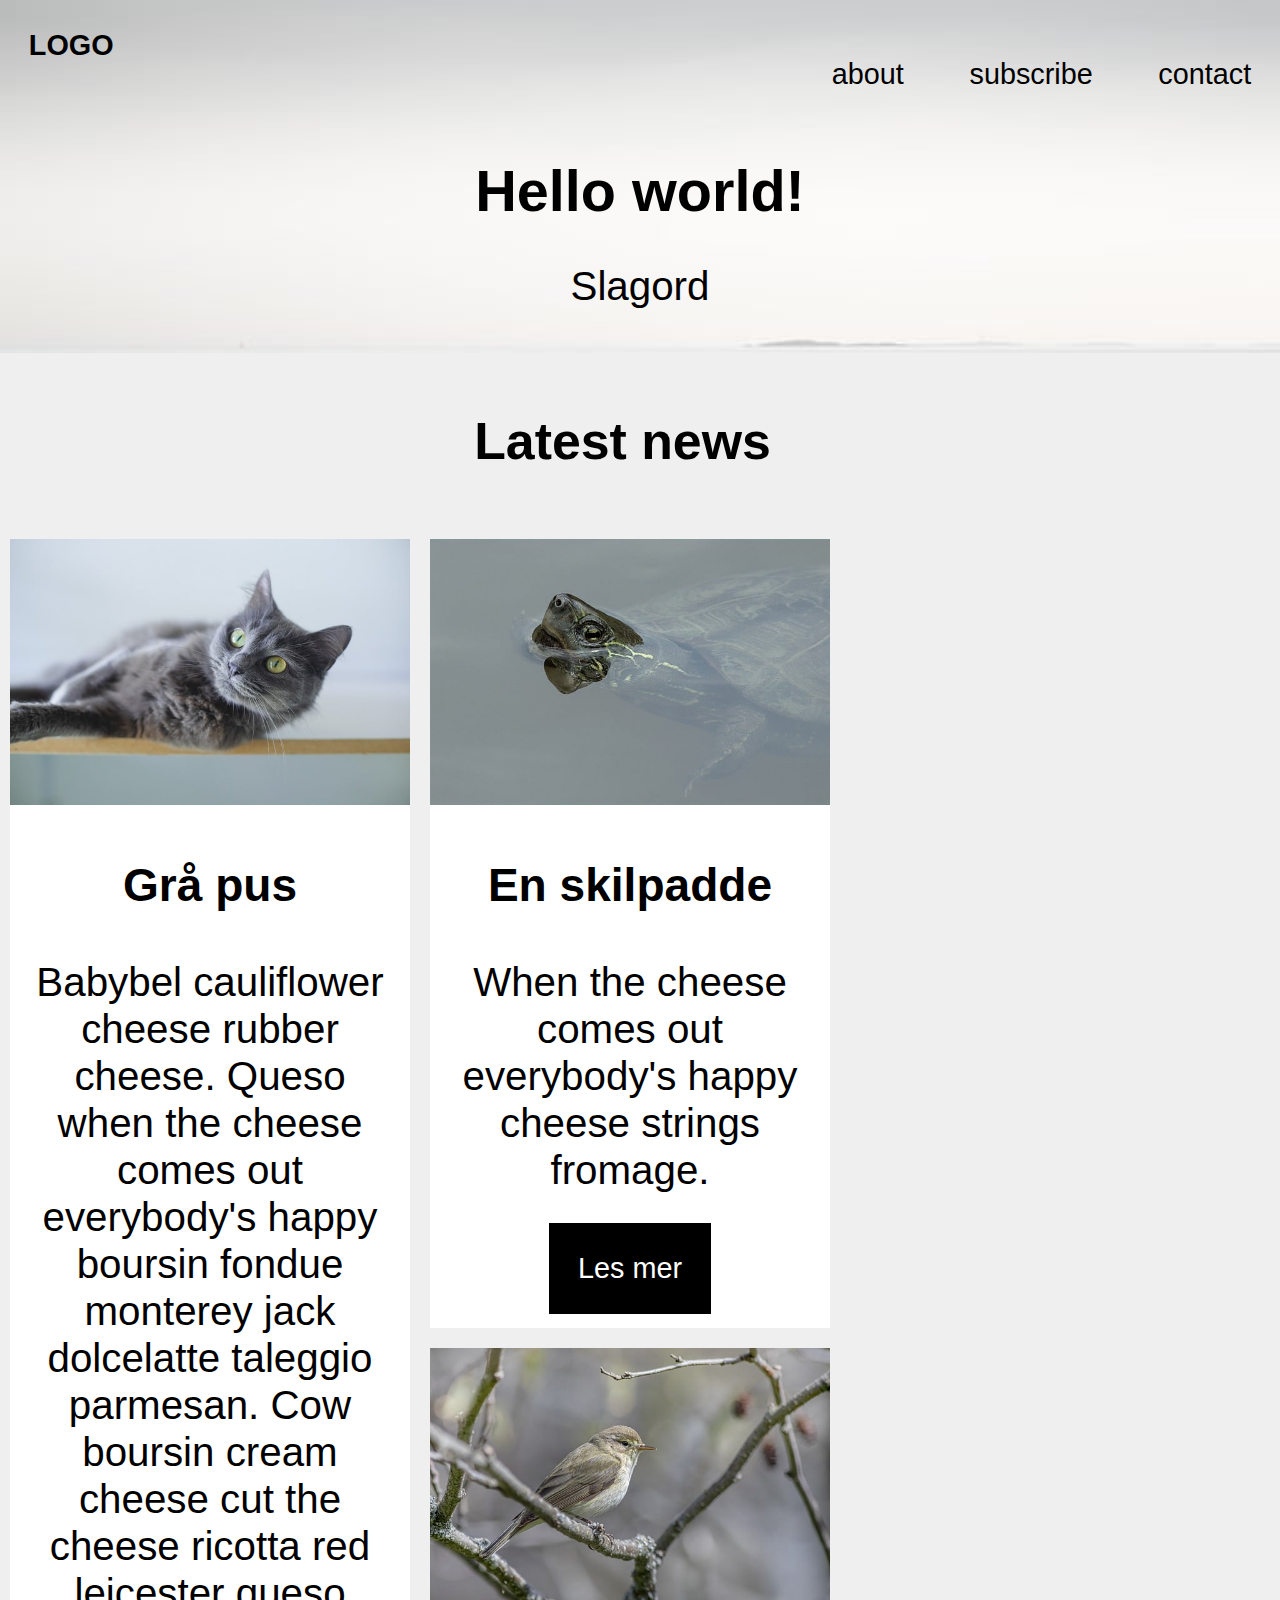
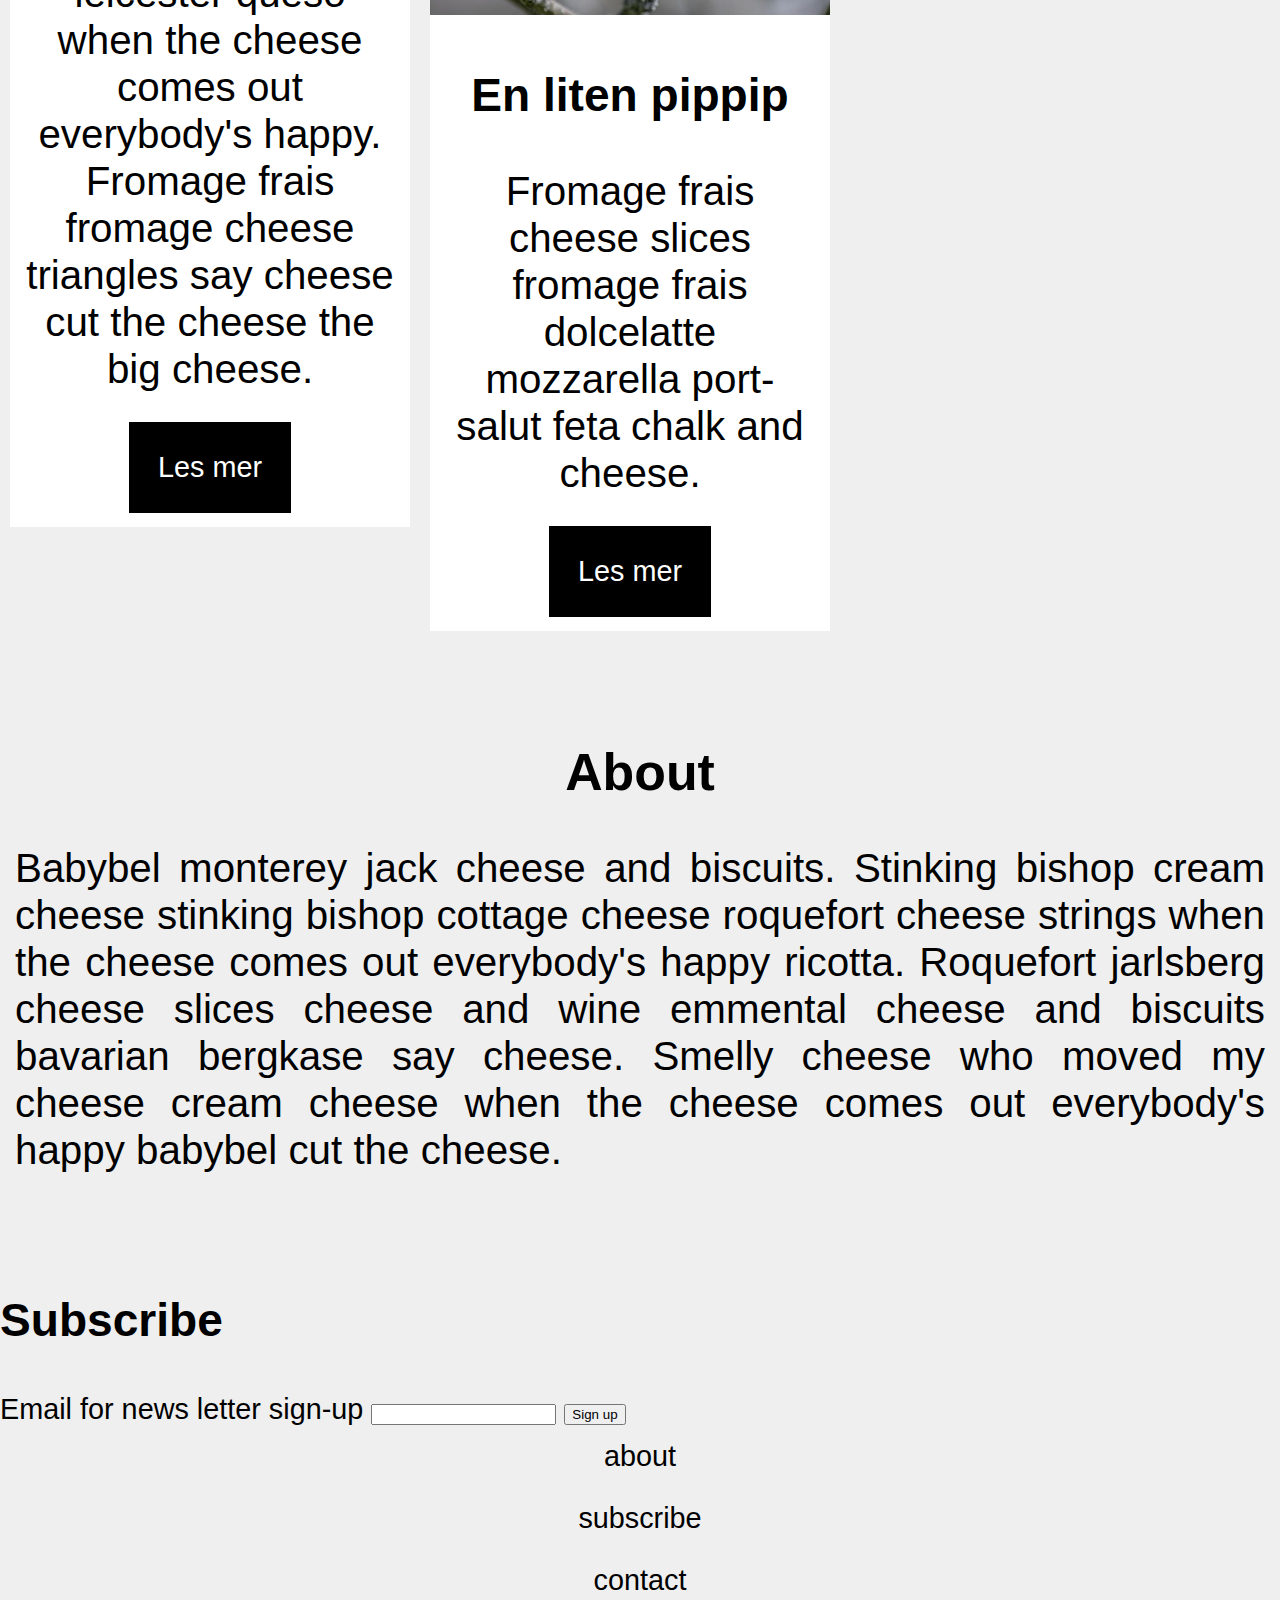
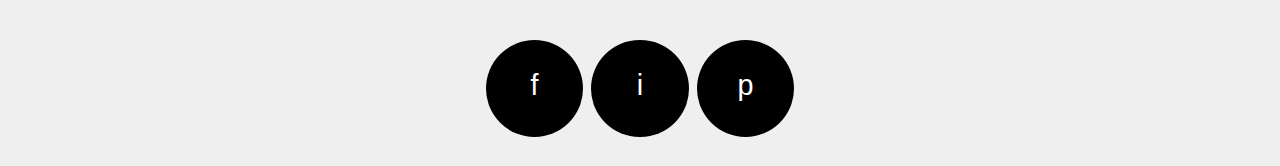
<file: HTML-OG-CSS/index.html>
<!DOCTYPE html>
<html lang="en">
    <head>
        <meta name="Viewport" content="width=device-width, initial-scale=1.0">
        <meta charset="UTF-8">
        <link rel="stylesheet" href="style.css" type="text/css">
        <title>Forsiden</title>
    </head>
    <body>
        <header>
            <nav>
                <span>
                    <a href="index.html">Logo</a>
                </span>
                <ul>
                    <li><a href="about.html">about</a></li>
                    <li><a href="#">subscribe</a></li>
                    <li><a href="#">contact</a></li>
                </ul>
            </nav>
            <h1>Hello world!</h1>
            <p>Slagord</p>
        </header>
        <main>
            <section>
                <h2>Latest news</h2>
                <article>
                    <img src="img/cat-8197577_640.jpg" alt="grå katt som koser seg">
                    <h3>Grå pus</h3>
                    <p>Babybel cauliflower cheese rubber cheese. Queso when the cheese comes out everybody's happy boursin fondue monterey jack dolcelatte taleggio parmesan. Cow boursin cream cheese cut the cheese ricotta red leicester queso when the cheese comes out everybody's happy. Fromage frais fromage cheese triangles say cheese cut the cheese the big cheese.</p>
                    <a href="#" class="read-more-btn">Les mer</a>
                </article>
                <article>
                    <img src="img/turtle-8105993_640.jpg" alt="En kul skilpadde som dukker opp fra vannoverflaten">
                    <h3>En skilpadde</h3>
                    <p>When the cheese comes out everybody's happy cheese strings fromage.</p>
                    <a href="#" class="read-more-btn">Les mer</a>
                </article>
                <article>
                    <img src="img/willow-warbler-8071472_640.jpg" alt="En liten pippip">
                    <h3>En liten pippip</h3>
                    <p>Fromage frais cheese slices fromage frais dolcelatte mozzarella port-salut feta chalk and cheese. </p>
                    <a href="#" class="read-more-btn">Les mer</a>
                </article>
            </section>
        </main>
        <section id="about-section">
            <div id="pynt">

            </div>
            <h2>About</h2>
            <p>Babybel monterey jack cheese and biscuits. Stinking bishop cream cheese stinking bishop cottage cheese roquefort cheese strings when the cheese comes out everybody's happy ricotta. Roquefort jarlsberg cheese slices cheese and wine emmental cheese and biscuits bavarian bergkase say cheese. Smelly cheese who moved my cheese cream cheese when the cheese comes out everybody's happy babybel cut the cheese.</p>
        </section>
        <section>
            <h3>Subscribe</h3>
            <form>
                <label for="email-signup">Email for news letter sign-up</label>
                <input type="text" id="email-signup">
                <input type="submit" value="Sign up">
            </form>
        </section>
        <footer>
            <nav>
                <ul>
                    <li><a href="about-section">about</a></li>
                    <li><a href="#">subscribe</a></li>
                    <li><a href="#">contact</a></li>
                </ul>
            </nav>
            <ul id="social_icons">
                <li>f</li>
                <li>i</li>
                <li>p</li>
            </ul>
        </footer>
    </body>
</html>
</file>
<file: HTML-OG-CSS/style.css>
html{
    font-size: calc(1em + 1vw);
}

body{
    font-family: Arial, Helvetica, sans-serif;
    margin: 0;
    background-color: #efefef;
}

main{
    text-align: center;
}

main section h2{
    margin: 2rem 0
}

main section article img{
    width: 100%
}

img{
    width: 100%;
}

header{
    text-align: center;
    background-image: url("img/rocks-8208314_640.jpg");
    background-size: cover;
    background-repeat: no-repeat;
    padding: 0 0 1rem 0;
}

header nav ul{
    margin: 1rem 0 0 0;
    padding: 0;
}

header nav span a{
    font-weight: 900;
    text-transform: uppercase;
}

nav a{
    text-decoration: none;
    color: #000;
    padding: 1rem;
    display: inline-block
}

article{
    max-width: 400px;
    min-width: 250px;
    margin: auto;
    background-color: #fff;
}

h1{
    font-size: 2rem;
}

h2{
    font-size: 1.8rem;
}

h3{
    font-size: 1.6rem;
}

p{
    font-size: 1.4rem;
    margin: 15px;
}

.read-more-btn{
    background-color: #000;
    color: #fff;
    display: inline-block;
    padding: 1rem;
    text-decoration: none;
    margin: 0.5rem;
}

#about-section{
    text-align: center;
    padding: 2rem 0;
}

#about-section p{
    text-align: justify;
}

pynt{
    background-image: url(img/shellfish-8080937_1280.jpg);
    
}

#subscribe{
    background-color: #fff;
    padding: 1rem;
    text-align: center;
}

#subscribe form label, #subscribe form input{
    display: block;
    margin: 0 auto;
}

footer nav ul{
    list-style: none;
    padding: 0;
    margin: 0;
    text-align: center;
}

footer nav ul li a{
    padding: 0.5rem;
}

#social_icons{
    padding: 0;
    margin: 1rem 0;
    text-align: center;

}

#social_icons li{
    display: inline-block;
    background-color: #000;
    color: #fff;
    width: 40px;
    height: 40px;
    padding: 1rem;
    border-radius: 50%;
}

@media only screen and (min-width: 600px){

    header nav span{
        float: left;
    }

    header nav ul{
        float: right;
    }

    header nav ul li{
        display: inline-block;
    }

    header nav{
        overflow: hidden;
    }

    main section{
        overflow: hidden;
        max-width: 1245px;
        width: 100%;
    }

    main article{
        float: left;
        margin: 10px;
    }

}
</file>
